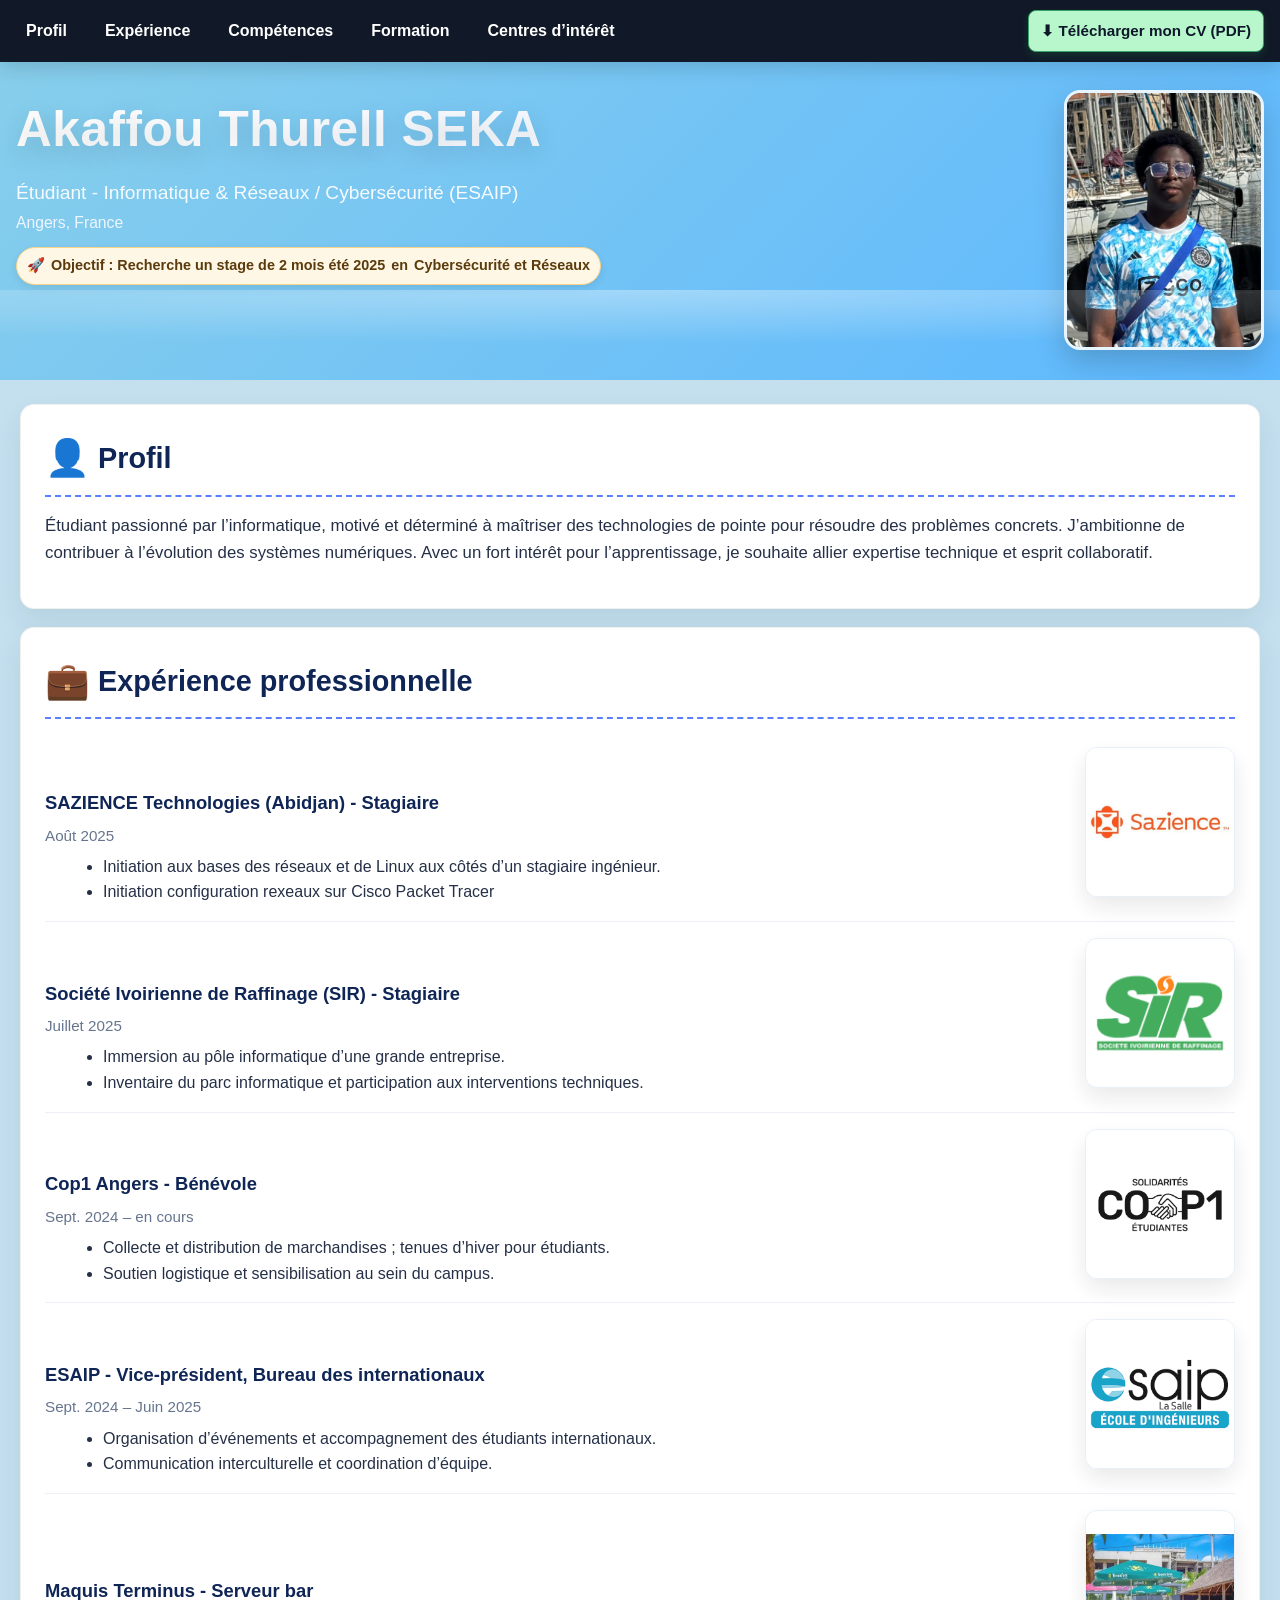
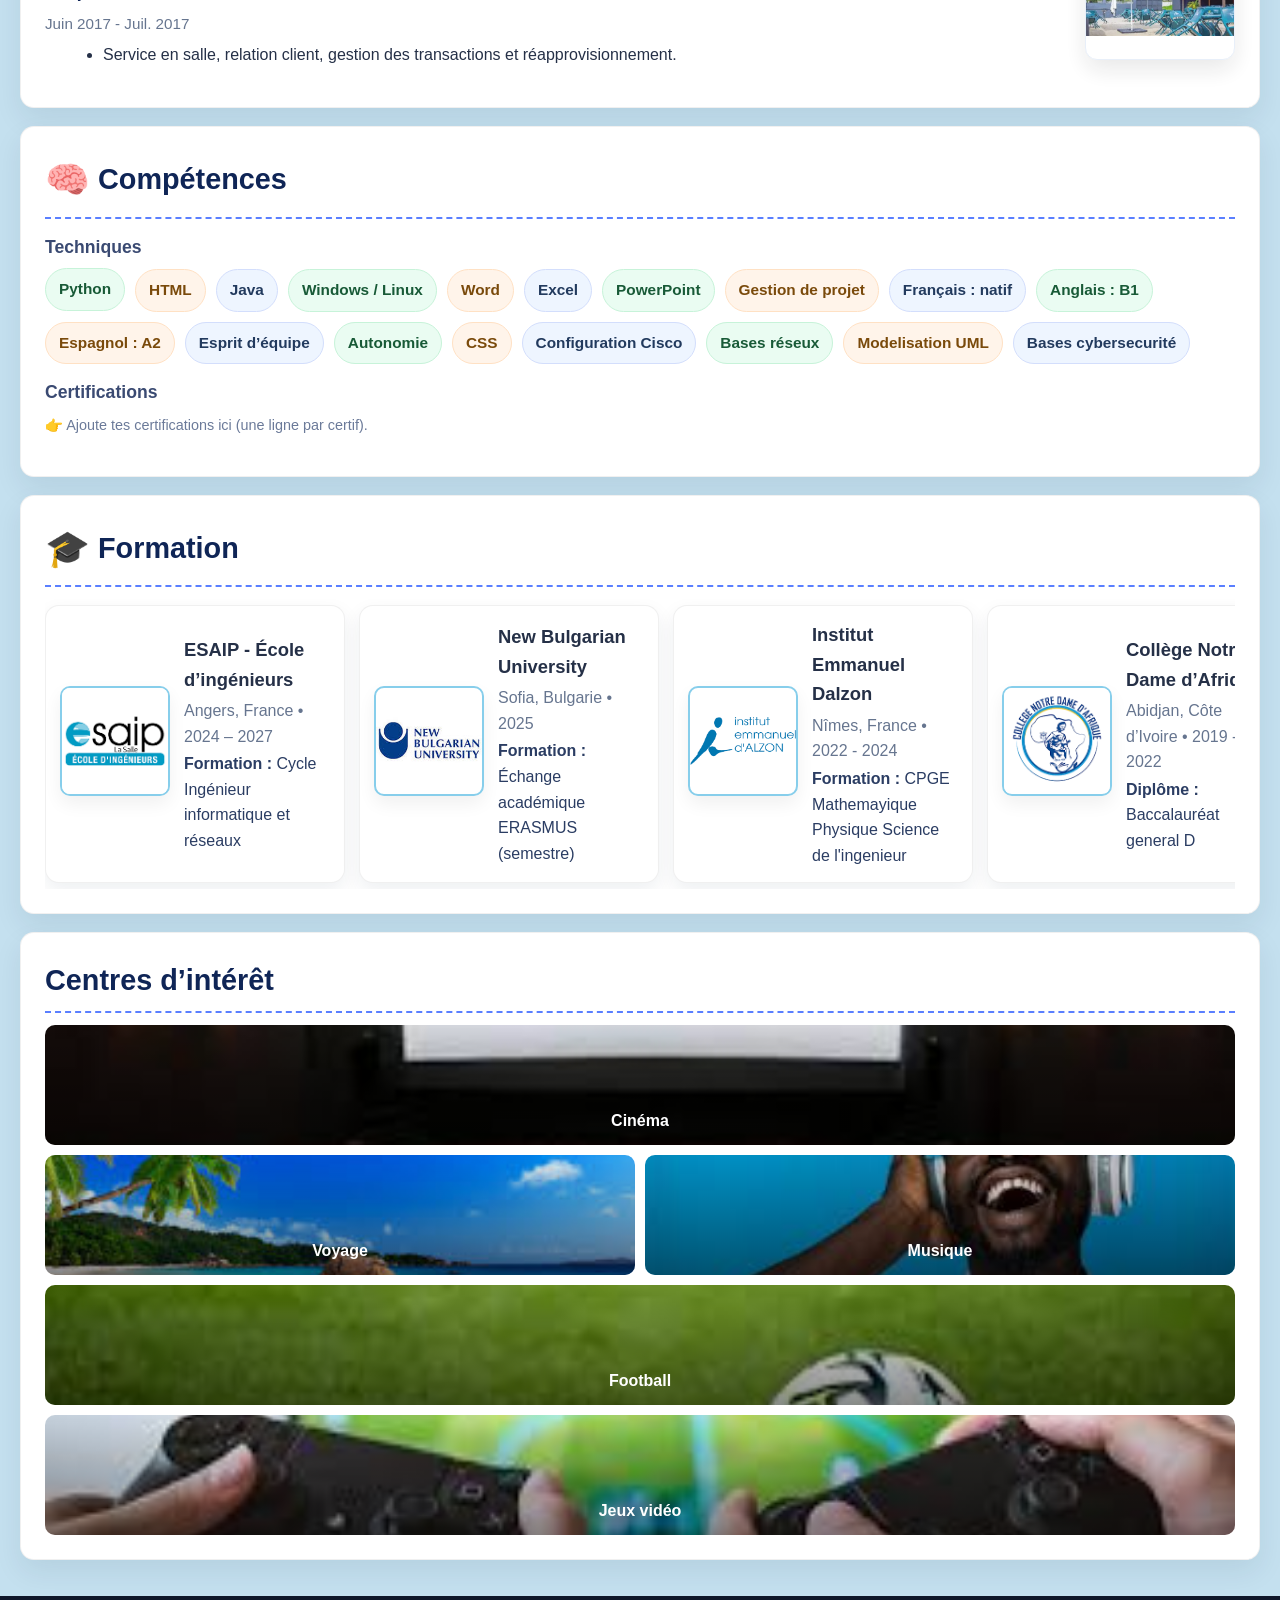
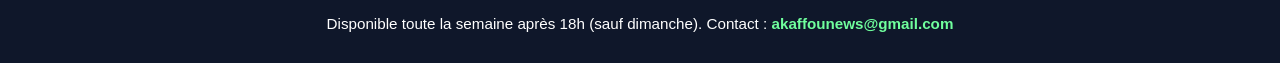
<file: index.html>
<!DOCTYPE html>
<html lang="fr">
<head>
  <meta charset="UTF-8" />
  <meta name="viewport" content="width=device-width, initial-scale=1" />
  <title>CV – Akaffou Thurell SEKA</title>
  <link rel="stylesheet" href="styleCV.css" />
</head>

<body>
  <!-- NAV + DOWNLOAD -->
  <nav class="topnav">
    <div class="nav-inner">
      <ul class="left-links">
        <li><a href="#Profil">Profil</a></li>
        <li><a href="#Expro">Expérience</a></li>
        <li><a href="#Comp">Compétences</a></li>
        <li><a href="#FOR">Formation</a></li>
        <li><a href="#CI">Centres d’intérêt</a></li>
      </ul>
      <div class="right-actions">
        
        <a class="btn-download" href="CV_Pro.pdf" download>⬇ Télécharger mon CV (PDF)</a>
      </div>
    </div>
  </nav>

  <!-- HEADER -->
  <header class="site-header">
    <div class="header-left">
      <h1 class="site-title">Akaffou Thurell SEKA</h1>
      <p class="subtitle">Étudiant - Informatique & Réseaux / Cybersécurité (ESAIP)</p>
      <p class="location">Angers, France</p>

      <!-- Ruban/Badge très visible -->
      <div class="stage-pill">
        🚀 <strong>Objectif : Recherche un stage de 2 mois été 2025</strong> en <strong>Cybersécurité et Réseaux</strong>
      </div>
    </div>

    <!-- Photo en haut à droite -->
    <div class="header-right">
      <img class="profile-photo" src="pics.jpg" alt="Portrait de Akaffou Thurell SEKA" />
    </div>
  </header>

  <main class="container">

    <!-- PROFIL -->
    <section id="Profil" class="card reveal">
      <h2><span class="icon">👤</span> Profil</h2>
      <p class="lead">
        Étudiant passionné par l’informatique, motivé et déterminé à maîtriser des technologies de pointe
        pour résoudre des problèmes concrets. J’ambitionne de contribuer à l’évolution des systèmes numériques.
        Avec un fort intérêt pour l’apprentissage, je souhaite allier expertise technique et esprit collaboratif.
      </p>
    </section>

    <!-- EXPÉRIENCE -->
    <section id="Expro" class="card reveal">
      <h2><span class="icon">💼</span> Expérience professionnelle</h2>

      <!-- SAZIENCE -->
      <article class="xp">
        <div class="xp-body">
          <h3>SAZIENCE Technologies (Abidjan) - Stagiaire</h3>
          <div class="xp-meta">Août 2025</div>
          <ul>
            <li>Initiation aux bases des réseaux et de Linux aux côtés d’un stagiaire ingénieur.</li>
            <li>Initiation configuration rexeaux sur Cisco Packet Tracer</li>
          </ul>
        </div>
        <div class="xp-logo">
          <a href="https://sazience.com" target="_blank" rel="noopener">
            <img src="saziencelogo.webp" alt="SAZIENCE" />
          </a>
        </div>
      </article>

      <!-- SIR -->
      <article class="xp">
        <div class="xp-body">
          <h3>Société Ivoirienne de Raffinage (SIR) - Stagiaire</h3>
          <div class="xp-meta">Juillet 2025</div>
          <ul>
            <li>Immersion au pôle informatique d’une grande entreprise.</li>
            <li>Inventaire du parc informatique et participation aux interventions techniques.</li>
          </ul>
        </div>
        <div class="xp-logo">
          <a href="https://www.sir.ci" target="_blank" rel="noopener">
            <img src="sirlogo.png" alt="SIR" />
          </a>
        </div>
      </article>

      <!-- Cop1 -->
      <article class="xp">
        <div class="xp-body">
          <h3>Cop1 Angers - Bénévole</h3>
          <div class="xp-meta">Sept. 2024 – en cours</div>
          <ul>
            <li>Collecte et distribution de marchandises ; tenues d’hiver pour étudiants.</li>
            <li>Soutien logistique et sensibilisation au sein du campus.</li>
          </ul>
        </div>
        <div class="xp-logo">
          <a href="https://cop1.fr/ville/angers" target="_blank" rel="noopener">
            <img src="cop1logo.png" alt="Cop1 Angers" />
          </a>
        </div>
      </article>

      <!-- ESAIP -->
      <article class="xp">
        <div class="xp-body">
          <h3>ESAIP - Vice-président, Bureau des internationaux</h3>
          <div class="xp-meta">Sept. 2024 – Juin 2025</div>
          <ul>
            <li>Organisation d’événements et accompagnement des étudiants internationaux.</li>
            <li>Communication interculturelle et coordination d’équipe.</li>
          </ul>
        </div>
        <div class="xp-logo">
          <a href="https://www.esaip.org" target="_blank" rel="noopener">
            <img src="esaiplogo.png" alt="ESAIP" />
          </a>
        </div>
      </article>

      <!-- Maquis -->
      <article class="xp">
        <div class="xp-body">
          <h3>Maquis Terminus - Serveur bar</h3>
          <div class="xp-meta">Juin 2017 - Juil. 2017</div>
          <ul>
            <li>Service en salle, relation client, gestion des transactions et réapprovisionnement.</li>
          </ul>
        </div>
        <div class="xp-logo">
          <a href="#" target="_blank" rel="noopener">
            <img src="maquislogo.webp" alt="Maquis Terminus" />
          </a>
        </div>
      </article>
    </section>

    <!-- COMPÉTENCES -->
    <section id="Comp" class="card reveal">
      <h2><span class="icon">🧠</span> Compétences</h2>

      <h3 class="subtle-title">Techniques</h3>
      <div class="skills">
        <span>Python</span><span>HTML</span><span>Java</span><span>Windows / Linux</span>
        <span>Word</span><span>Excel</span><span>PowerPoint</span>
        <span>Gestion de projet</span><span>Français : natif</span><span>Anglais : B1</span>
        <span>Espagnol : A2</span><span>Esprit d’équipe</span><span>Autonomie</span>
        <span>CSS</span><span>Configuration Cisco</span><span>Bases réseux</span>
        <span>Modelisation UML</span><span>Bases cybersecurité</span>
      </div>

      <h3 class="subtle-title">Certifications</h3>
      <ul class="certs"></ul>
      <p class="hint">👉 Ajoute tes certifications ici (une ligne par certif).</p>
    </section>

    <!-- FORMATION -->
    <section id="FOR" class="card reveal">
      <h2><span class="icon">🎓</span> Formation</h2>

      <div class="edu-row">
        <article class="edu-card">
          <a class="edu-logo" href="https://www.esaip.org" target="_blank">
            <img src="esaiplogo.png" alt="ESAIP" />
          </a>
          <div class="edu-content">
            <h3>ESAIP - École d’ingénieurs</h3>
            <div class="edu-meta">Angers, France • 2024 – 2027</div>
            <div class="edu-diplome"><strong>Formation :</strong> Cycle Ingénieur informatique et réseaux</div>
          </div>
        </article>

        <article class="edu-card">
          <a class="edu-logo" href="https://nbu.bg/en" target="_blank">
            <img src="nbulogo.jpeg" alt="NBU" />
          </a>
          <div class="edu-content">
            <h3>New Bulgarian University</h3>
            <div class="edu-meta">Sofia, Bulgarie • 2025</div>
            <div class="edu-diplome"><strong>Formation :</strong> Échange académique ERASMUS (semestre)</div>
          </div>
        </article>

        <article class="edu-card">
          <a class="edu-logo" href="https://dalzon.com" target="_blank">
            <img src="dalzonlogo.png" alt="Institut Emmanuel Dalzon" />
          </a>
          <div class="edu-content">
            <h3>Institut Emmanuel Dalzon</h3>
            <div class="edu-meta">Nîmes, France • 2022 - 2024</div>
            <div class="edu-diplome"><strong>Formation :</strong> CPGE  Mathemayique Physique Science de l'ingenieur</div>
          </div>
        </article>

        <article class="edu-card">
          <a class="edu-logo" href="https://www.cnda.ci" target="_blank">
            <img src="cndalogo.png" alt="CNDA" />
          </a>
          <div class="edu-content">
            <h3>Collège Notre Dame d’Afrique</h3>
            <div class="edu-meta">Abidjan, Côte d’Ivoire • 2019 - 2022</div>
            <div class="edu-diplome"><strong>Diplôme :</strong> Baccalauréat general D</div>
          </div>
        </article>
      </div>
    </section>

    <!-- CENTRES D’INTÉRÊT -->
    <section id="CI" class="card reveal">
      <h2>Centres d’intérêt</h2>
      <ul class="interests">
        <li class="i-wide" style="background-image:url('cinema.jpeg')"><strong>Cinéma</strong></li>
        <li class="i-half" style="background-image:url('voyage.jpeg')"><strong>Voyage</strong></li>
        <li class="i-half" style="background-image:url('musique.jpeg')"><strong>Musique</strong></li>
        <li class="i-wide" style="background-image:url('football.jpeg')"><strong>Football</strong></li>
        <li class="i-wide" style="background-image:url('jeuxvideo.jpeg')"><strong>Jeux vidéo</strong></li>
      </ul>
    </section>
  </main>

  <footer class="site-footer">
    Disponible toute la semaine après 18h (sauf dimanche). Contact :
    <a href="mailto:akaffounews@gmail.com">akaffounews@gmail.com</a>
  </footer>

  <script>
    const els = document.querySelectorAll('.reveal');
    const obs = new IntersectionObserver((entries)=>{
      entries.forEach(e=>{
        if(e.isIntersecting){ e.target.classList.add('show'); obs.unobserve(e.target); }
      });
    }, {threshold: 0.15});
    els.forEach(el=>obs.observe(el));
  </script>
</body>
</html>
</file>
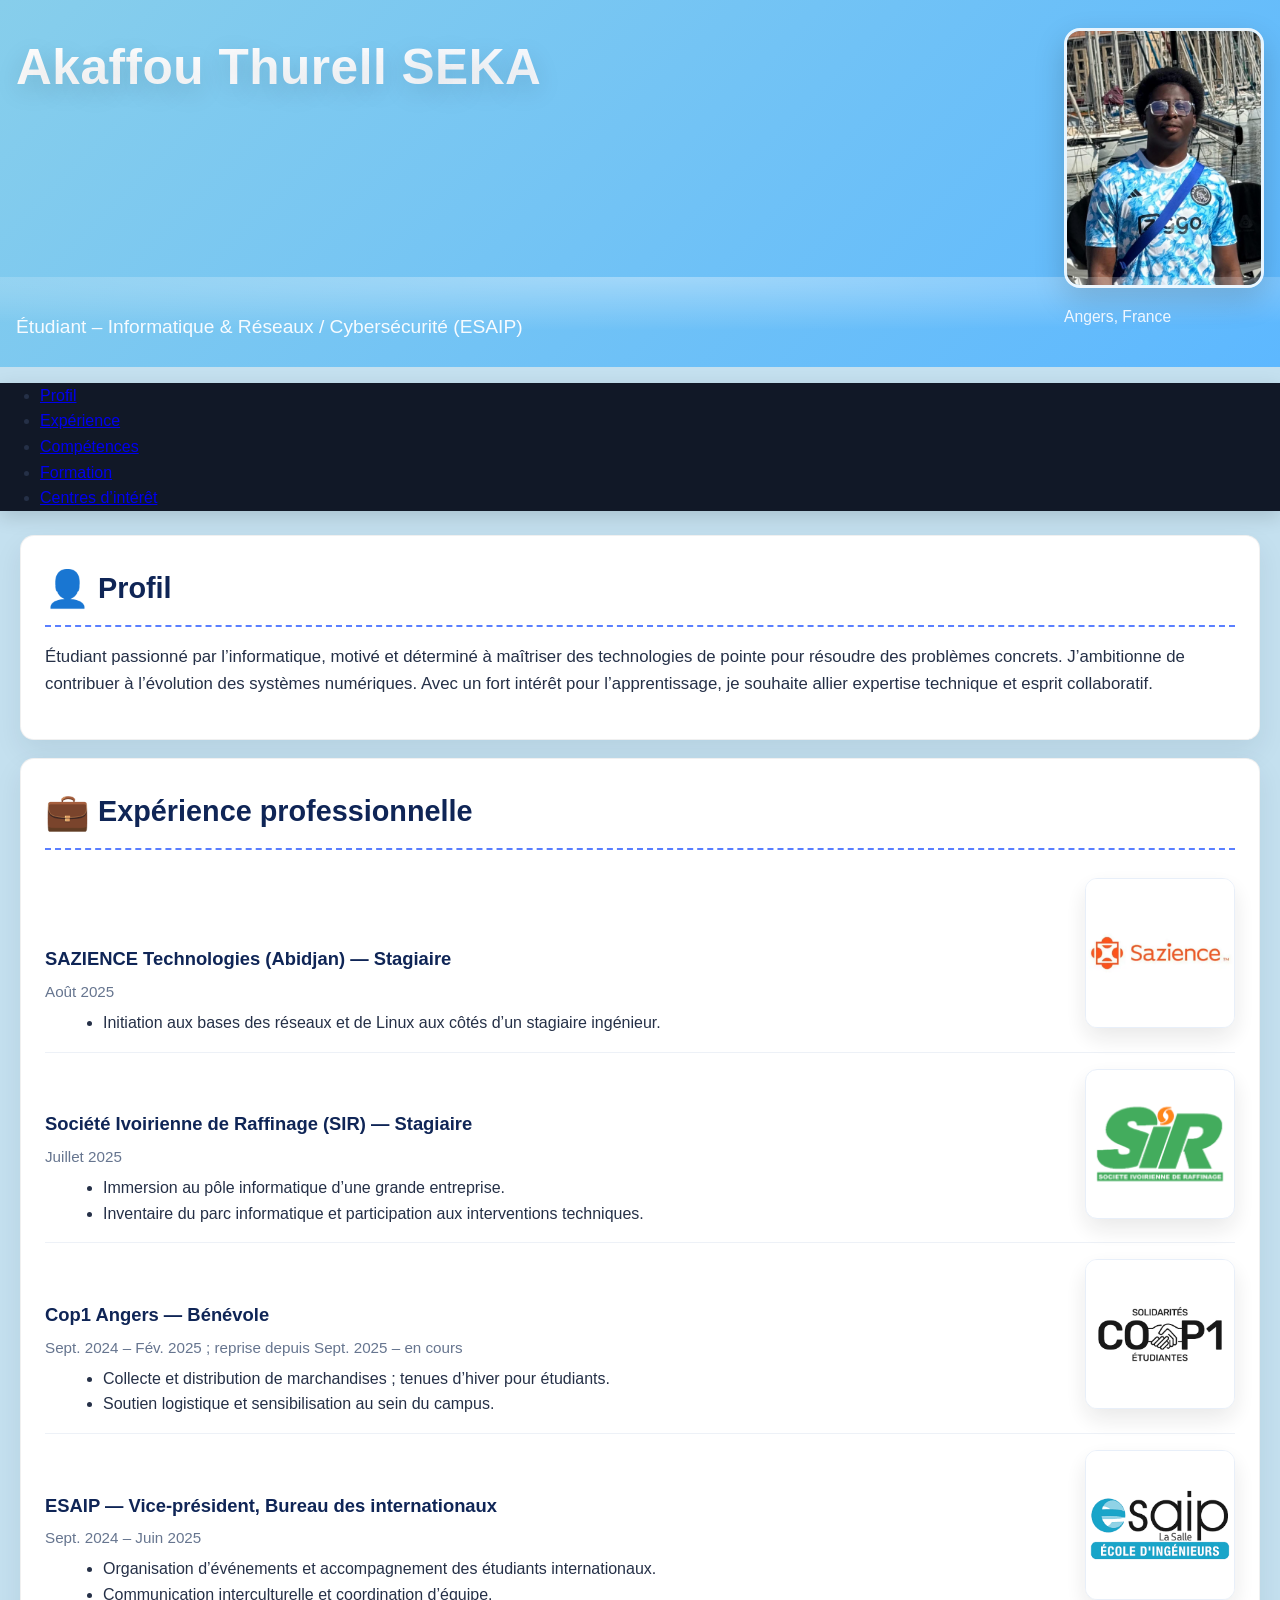
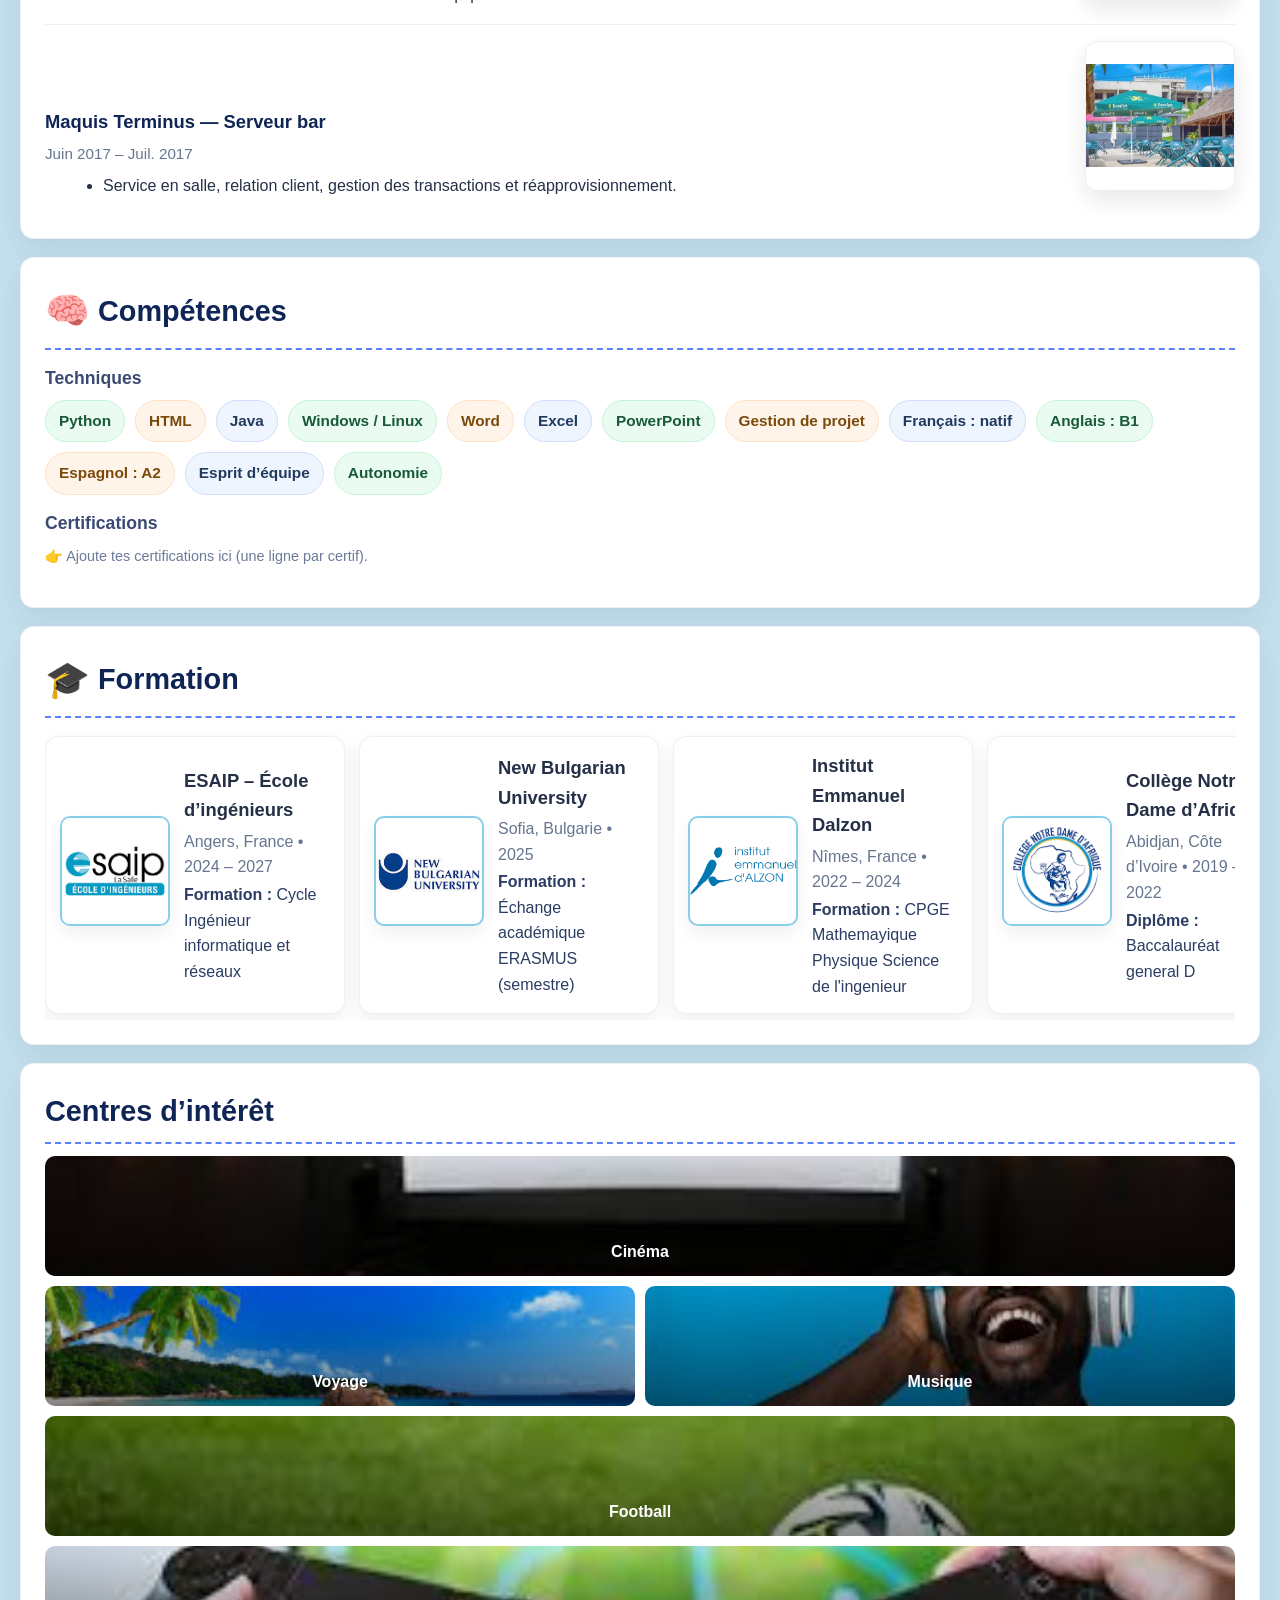
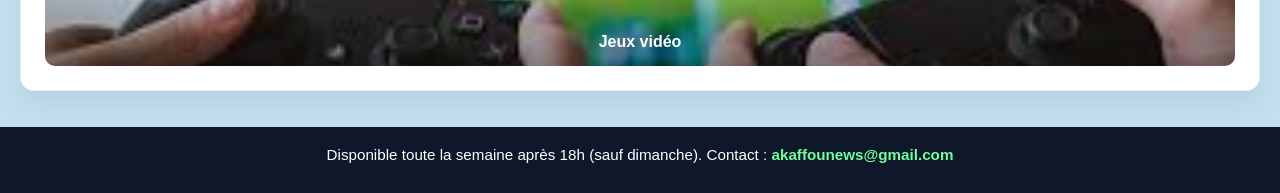
<file: CV en ligne.html>
<!DOCTYPE html>
<html lang="fr">
<head>
  <meta charset="UTF-8" />
  <meta name="viewport" content="width=device-width, initial-scale=1" />
  <title>CV – Akaffou Thurell SEKA</title>
  <link rel="stylesheet" href="styleCV.css" />
</head>

<body>
  <!-- HEADER -->
  <header class="site-header">
    <h1 class="site-title">Akaffou Thurell SEKA</h1>
    <img class="profile-photo" src="pics.jpg" alt="Portrait de Akaffou Thurell SEKA" />
    <p class="subtitle">Étudiant – Informatique & Réseaux / Cybersécurité (ESAIP)</p>
    <p class="location">Angers, France</p>
  </header>

  <!-- NAV -->
  <nav class="topnav">
    <ul>
      <li><a href="#Profil">Profil</a></li>
      <li><a href="#Expro">Expérience</a></li>
      <li><a href="#Comp">Compétences</a></li>
      <li><a href="#FOR">Formation</a></li>
      <li><a href="#CI">Centres d’intérêt</a></li>
    </ul>
  </nav>

  <main class="container">

    <!-- PROFIL -->
    <section id="Profil" class="card reveal">
      <h2><span class="icon">👤</span> Profil</h2>
      <p class="lead">
        Étudiant passionné par l’informatique, motivé et déterminé à maîtriser des technologies de pointe
        pour résoudre des problèmes concrets. J’ambitionne de contribuer à l’évolution des systèmes numériques.
        Avec un fort intérêt pour l’apprentissage, je souhaite allier expertise technique et esprit collaboratif.
      </p>
    </section>

    <!-- EXPÉRIENCE -->
    <section id="Expro" class="card reveal">
      <h2><span class="icon">💼</span> Expérience professionnelle</h2>

      <!-- SAZIENCE -->
      <article class="xp">
        <div class="xp-body">
          <h3>SAZIENCE Technologies (Abidjan) — Stagiaire</h3>
          <div class="xp-meta">Août 2025</div>
          <ul>
            <li>Initiation aux bases des réseaux et de Linux aux côtés d’un stagiaire ingénieur.</li>
          </ul>
        </div>
        <div class="xp-logo">
          <a href="https://sazience.com" target="_blank" rel="noopener">
            <img src="saziencelogo.webp" alt="SAZIENCE" />
          </a>
        </div>
      </article>


      <!-- SIR -->
      <article class="xp">
        <div class="xp-body">
          <h3>Société Ivoirienne de Raffinage (SIR) — Stagiaire</h3>
          <div class="xp-meta">Juillet 2025</div>
          <ul>
            <li>Immersion au pôle informatique d’une grande entreprise.</li>
            <li>Inventaire du parc informatique et participation aux interventions techniques.</li>
          </ul>
        </div>
        <div class="xp-logo">
          <a href="https://www.sir.ci" target="_blank" rel="noopener">
            <img src="sirlogo.png" alt="SIR" />
          </a>
        </div>
      </article>

      <!-- Cop1 -->
      <article class="xp">
        <div class="xp-body">
          <h3>Cop1 Angers — Bénévole</h3>
          <div class="xp-meta">Sept. 2024 – Fév. 2025 ; reprise depuis Sept. 2025 – en cours</div>
          <ul>
            <li>Collecte et distribution de marchandises ; tenues d’hiver pour étudiants.</li>
            <li>Soutien logistique et sensibilisation au sein du campus.</li>
          </ul>
        </div>
        <div class="xp-logo">
          <a href="https://cop1.fr/ville/angers" target="_blank" rel="noopener">
            <img src="cop1logo.png" alt="Cop1 Angers" />
          </a>
        </div>
      </article>

      <!-- ESAIP VP -->
      <article class="xp">
        <div class="xp-body">
          <h3>ESAIP — Vice-président, Bureau des internationaux</h3>
          <div class="xp-meta">Sept. 2024 – Juin 2025</div>
          <ul>
            <li>Organisation d’événements et accompagnement des étudiants internationaux.</li>
            <li>Communication interculturelle et coordination d’équipe.</li>
          </ul>
        </div>
        <div class="xp-logo">
          <a href="https://www.esaip.org" target="_blank" rel="noopener">
            <img src="esaiplogo.png" alt="ESAIP" />
          </a>
        </div>
      </article>

      <!-- Maquis -->
      <article class="xp">
        <div class="xp-body">
          <h3>Maquis Terminus — Serveur bar</h3>
          <div class="xp-meta">Juin 2017 – Juil. 2017</div>
          <ul>
            <li>Service en salle, relation client, gestion des transactions et réapprovisionnement.</li>
          </ul>
        </div>
        <div class="xp-logo">
          <a href="#" target="_blank" rel="noopener">
            <img src="maquislogo.webp" alt="Maquis Terminus" />
          </a>
        </div>
      </article>
    </section>

    <!-- COMPÉTENCES -->
    <section id="Comp" class="card reveal">
      <h2><span class="icon">🧠</span> Compétences</h2>

      <h3 class="subtle-title">Techniques</h3>
      <div class="skills">
        <span>Python</span><span>HTML</span><span>Java</span><span>Windows / Linux</span>
        <span>Word</span><span>Excel</span><span>PowerPoint</span>
        <span>Gestion de projet</span><span>Français : natif</span><span>Anglais : B1</span>
        <span>Espagnol : A2</span><span>Esprit d’équipe</span><span>Autonomie</span>
      </div>

      <h3 class="subtle-title">Certifications</h3>
      <ul class="certs"></ul>
      <p class="hint">👉 Ajoute tes certifications ici (une ligne par certif).</p>
    </section>

    <!-- FORMATION -->
    <section id="FOR" class="card reveal">
      <h2><span class="icon">🎓</span> Formation</h2>

      <div class="edu-row">
        <article class="edu-card">
          <a class="edu-logo" href="https://www.esaip.org" target="_blank">
            <img src="esaiplogo.png" alt="ESAIP" />
          </a>
          <div class="edu-content">
            <h3>ESAIP – École d’ingénieurs</h3>
            <div class="edu-meta">Angers, France • 2024 – 2027</div>
            <div class="edu-diplome"><strong>Formation :</strong> Cycle Ingénieur informatique et réseaux</div>
          </div>
        </article>

        <article class="edu-card">
          <a class="edu-logo" href="https://nbu.bg/en" target="_blank">
            <img src="nbulogo.jpeg" alt="NBU" />
          </a>
          <div class="edu-content">
            <h3>New Bulgarian University</h3>
            <div class="edu-meta">Sofia, Bulgarie • 2025</div>
            <div class="edu-diplome"><strong>Formation :</strong> Échange académique ERASMUS (semestre)</div>
          </div>
        </article>

        <article class="edu-card">
          <a class="edu-logo" href="https://dalzon.com" target="_blank">
            <img src="dalzonlogo.png" alt="Institut Emmanuel Dalzon" />
          </a>
          <div class="edu-content">
            <h3>Institut Emmanuel Dalzon</h3>
            <div class="edu-meta">Nîmes, France • 2022 – 2024</div>
            <div class="edu-diplome"><strong>Formation :</strong> CPGE  Mathemayique Physique Science de l'ingenieur</div>
          </div>
        </article>

        <article class="edu-card">
          <a class="edu-logo" href="https://www.cnda.ci" target="_blank">
            <img src="cndalogo.png" alt="CNDA" />
          </a>
          <div class="edu-content">
            <h3>Collège Notre Dame d’Afrique</h3>
            <div class="edu-meta">Abidjan, Côte d’Ivoire • 2019 – 2022</div>
            <div class="edu-diplome"><strong>Diplôme :</strong> Baccalauréat general D</div>
          </div>
        </article>
      </div>
    </section>

    <!-- CENTRES D’INTÉRÊT -->
    <section id="CI" class="card reveal">
      <h2>Centres d’intérêt</h2>
      <ul class="interests">
        <li class="i-wide" style="background-image:url('cinema.jpeg')"><strong>Cinéma</strong></li>
        <li class="i-half" style="background-image:url('voyage.jpeg')"><strong>Voyage</strong></li>
        <li class="i-half" style="background-image:url('musique.jpeg')"><strong>Musique</strong></li>
        <li class="i-wide" style="background-image:url('football.jpeg')"><strong>Football</strong></li>
        <li class="i-wide" style="background-image:url('jeuxvideo.jpeg')"><strong>Jeux vidéo</strong></li>
      </ul>
    </section>
  </main>

  <footer class="site-footer">
    Disponible toute la semaine après 18h (sauf dimanche). Contact :
    <a href="mailto:akaffounews@gmail.com">akaffounews@gmail.com</a>
  </footer>

  <script>
    const els = document.querySelectorAll('.reveal');
    const obs = new IntersectionObserver((entries)=>{
      entries.forEach(e=>{
        if(e.isIntersecting){ e.target.classList.add('show'); obs.unobserve(e.target); }
      });
    }, {threshold: 0.15});
    els.forEach(el=>obs.observe(el));
  </script>
</body>
</html>
</file>
<file: styleCV.css>
* { box-sizing: border-box; }
html { scroll-behavior: smooth; }
body {
  margin: 0;
  font-family: Arial, Helvetica, sans-serif;
  line-height: 1.6;
  color: #253047;
  background: #c4e0ef;
}

/* ====== NAV ====== */
.topnav { background: #111827; position: sticky; top: 0; z-index: 50; box-shadow: 0 6px 18px rgba(0,0,0,.14); }
.nav-inner { max-width: 1280px; margin: 0 auto; padding: 10px 16px; display: flex; align-items: center; justify-content: space-between; gap: 16px; }
.left-links { display: flex; gap: 18px; list-style: none; margin: 0; padding: 0; flex-wrap: wrap; }
.left-links a { color: #fff; text-decoration: none; font-weight: 700; padding: 8px 10px; border-radius: 8px; position: relative; }
.left-links a::after { content:""; position:absolute; left:10px; right:10px; bottom:6px; height:3px; background:#4CAF50; border-radius:2px; transform:scaleX(0); transform-origin:left; transition: transform .2s ease-in-out; }
.left-links a:hover::after { transform: scaleX(1); }

.right-actions { display: flex; align-items: center; gap: 10px; }

/* ====== Bouton "Télécharger mon CV" (plus petit et sobre) ====== */
.btn-download {
  display: inline-block;
  padding: 8px 12px;
  font-weight: 700;
  font-size: 0.95rem;
  color: #0f172a;
  background: #b7f7cb;          
  border-radius: 8px;
  text-decoration: none;
  border: 1.5px solid #38a169;
  box-shadow: 0 4px 10px rgba(34,197,94,.15);
  transition: transform .1s ease, box-shadow .1s ease, background .2s;
}
.btn-download:hover {
  background: #9beeb6;
  transform: translateY(-1px);
  box-shadow: 0 6px 14px rgba(34,197,94,.25);
}

/* ====== HEADER ====== */
.site-header {
  color: #fff;
  background: linear-gradient(135deg, #87CEEB 0%, #5db8ff 100%);
  position: relative;
  overflow: hidden;
  padding: 28px 16px 22px;
}
.site-header::after {
  content: "";
  position: absolute; inset: auto -10% 0 -10%;
  height: 90px;
  background: radial-gradient(80% 60% at 50% 0%, rgba(255,255,255,.35), transparent);
}

/* Grille 2 colonnes : infos gauche / photo droite */
.site-header {
  display: grid;
  grid-template-columns: 1fr auto;
  gap: 16px;
  align-items: start;
}
.header-left { text-align: left; max-width: 880px; }
.header-right { justify-self: end; align-self: start; }

/* Titre + sous-titres */
.site-title {
  margin: 0 0 2px 0;
  font-size: 3.1rem;
  font-weight: 900;
  letter-spacing: .5px;
  text-shadow: 0 8px 26px rgba(0,0,0,.15);
  background: linear-gradient(90deg,#ffffff,#f0f6ff);
  -webkit-background-clip: text; background-clip: text; color: transparent;
}
.subtitle { font-size: 1.2rem; margin: 8px 0 2px; color: #f6fbff; }
.location { font-size: .98rem; margin: 0 0 12px; color: #eef6ff; }

/* ====== Badge "Recherche un stage" (plus discret et compact) ====== */
.stage-pill {
  display: inline-flex;
  align-items: center;
  gap: 6px;
  padding: 6px 10px;
  border-radius: 999px;
  background: #fff7e6;
  color: #5b3b0b;
  border: 1.5px solid #f7d48a;
  font-weight: 700;
  font-size: 0.9rem;
  box-shadow: 0 3px 8px rgba(0,0,0,.08);
}

/* Photo à droite (compacte) */
.profile-photo {
  width: 200px;
  height: 260px;
  object-fit: cover;
  border-radius: 16px;
  margin: 0;
  box-shadow: 0 12px 30px rgba(0,0,0,.18);
  border: 3px solid rgba(255,255,255,.85);
}

/* ====== LAYOUT ====== */
.container { max-width: 1280px; margin: 24px auto 36px; padding: 0 20px; }
.card {
  background: #fff; border-radius: 14px; margin: 18px 0; padding: 24px;
  box-shadow: 0 12px 28px rgba(15,40,68,.08);
  border: 1px solid rgba(0,0,0,.06);
  transition: transform .15s ease, box-shadow .15s ease, border-color .15s ease;
  scroll-margin-top: 110px;
}
.card:hover { transform: translateY(-3px); box-shadow: 0 18px 38px rgba(15,40,68,.12); border-color: rgba(0,0,0,.12); }
.card h2 { margin: 0 0 12px; padding-bottom: 8px; border-bottom: 2px dashed #5a7fff; color: #0f2556; font-size: 1.8rem; display: flex; align-items: center; gap: 8px; }
.icon { font-size: 1.25em; }

/* ====== ANIMATIONS SCROLL ====== */
.reveal { opacity: 0; transform: translateY(12px); }
.reveal.show { animation: riseIn .5s ease both; }
@keyframes riseIn { from{opacity:0; transform: translateY(12px)} to{opacity:1; transform: none} }

/* ====== PROFIL ====== */
.lead { font-size: 1.05rem; }

/* ====== EXPÉRIENCE ====== */
.xp {
  display: grid;
  grid-template-columns: 1fr 160px;
  align-items: end;
  gap: 18px;
  padding: 16px 0;
}
.xp + .xp { border-top: 1px solid #edf1f7; }
.xp-body h3 { margin: 0 0 6px; font-size: 1.15rem; color: #0f2556; }
.xp-meta { color: #66758f; font-size: .95rem; margin-bottom: 6px; }
.xp ul { margin: 6px 0 0 18px; }

.xp-logo { justify-self: end; align-self: end; opacity: .9; }
.xp-logo img {
  width: 150px; height: 150px; object-fit: contain;
  border-radius: 12px; background: #fff; border: 1px solid #e6eef9;
  box-shadow: 0 10px 24px rgba(0,0,0,.10);
  transition: transform .18s ease, box-shadow .18s ease, opacity .18s ease;
}
.xp-logo:hover img { transform: translateY(-2px) scale(1.04); box-shadow: 0 16px 32px rgba(0,0,0,.14); opacity: 1; }

/* ====== Responsive ====== */
@media (max-width: 760px) {
  .site-header { grid-template-columns: 1fr; text-align: center; }
  .header-right { justify-self: center; margin-top: 12px; }
  .profile-photo { width: 140px; height: 140px; }
  .xp { grid-template-columns: 1fr; }
  .xp-logo { justify-self: center; margin-top: 10px; }
  .xp-logo img { width: 120px; height: 120px; }
}

/* ====== COMPÉTENCES ====== */
.subtle-title { margin: 14px 0 8px; font-size: 1.1rem; color: #3a4a72; }
.skills { display: flex; flex-wrap: wrap; gap: 10px; }
.skills span {
  display: inline-block;
  padding: 8px 13px;
  border-radius: 999px;
  font-size: .96rem;
  font-weight: 700;
  background: #eef5ff;
  color: #223a5e;
  border: 1px solid #d3defc;
  transition: transform .12s ease, box-shadow .12s ease;
}
.skills span:hover { transform: translateY(-2px); box-shadow: 0 8px 16px rgba(0,0,0,.08); }
.skills span:nth-child(3n+1){ background:#eafcf2; color:#185a37; border-color:#c7f3d9; }
.skills span:nth-child(3n+2){ background:#fff4ea; color:#7a4a0b; border-color:#ffe1c4; }
.skills span:nth-child(3n+3){ background:#eef5ff; color:#223a5e; border-color:#d3defc; }

.certs { margin: 6px 0 0 18px; }
.certs li { margin: 4px 0; }
.hint { margin-top: 6px; color: #6b7a99; font-size: .9rem; }

/* ====== FORMATION ====== */
.edu-row {
  display: flex; gap: 14px; align-items: stretch;
  overflow-x: auto; padding: 6px 2px; scroll-snap-type: x mandatory;
}
.edu-row::-webkit-scrollbar { height: 8px; }
.edu-row::-webkit-scrollbar-thumb { background: #9ec9ff; border-radius: 999px; }

.edu-card {
  min-width: 300px;
  flex: 1 1 320px;
  display: grid; grid-template-columns: 110px 1fr; gap: 14px; align-items: center;
  background: #fff; border: 1px solid rgba(0,0,0,.06); border-radius: 14px; padding: 14px;
  scroll-snap-align: start; box-shadow: 0 8px 20px rgba(15,40,68,.07);
  transition: transform .15s ease, box-shadow .15s ease;
}
.edu-card:hover { transform: translateY(-2px); box-shadow: 0 14px 28px rgba(15,40,68,.1); }
.edu-logo img {
  width: 110px; height: 110px; object-fit: contain;
  border-radius: 10px; border: 2px solid #87CEEB; background: #fff;
  box-shadow: 0 8px 18px rgba(0,0,0,.06);
}
.edu-content h3 { margin: 0 0 4px; font-size: 1.15rem; }
.edu-meta { color: #66758f; }
.edu-diplome { margin-top: 2px; color: #2b3d63; }

@media (max-width: 680px) {
  .edu-card { grid-template-columns: 1fr; text-align: center; min-width: 260px; }
  .edu-logo img { margin: 0 auto; }
}

/* ====== CENTRES D’INTÉRÊT ====== */
.interests {
  list-style: none; padding: 0; margin: 0;
  display: grid; grid-template-columns: repeat(2, 1fr); gap: 10px;
}
.interests li {
  position: relative; min-height: 120px; color: #fff; border-radius: 10px;
  background-size: cover; background-position: center;
  display: flex; align-items: end; justify-content: center; padding: 12px; overflow: hidden;
}
.interests li::after {
  content: ""; position: absolute; inset: 0;
  background: linear-gradient(to top, rgba(0,0,0,.45), rgba(0,0,0,.05));
}
.interests li strong { position: relative; z-index: 1; }
.i-wide { grid-column: 1 / -1; }
.i-half { grid-column: auto; }

/* ====== FOOTER ====== */
.site-footer {
  background: #0f172a; color: #fff; text-align: center;
  padding: 16px 10px 26px; font-size: .95rem;
}
.site-footer a { color: #70ff9d; text-decoration: none; font-weight: 700; }
.site-footer a:hover { text-decoration: underline; }
</file>
